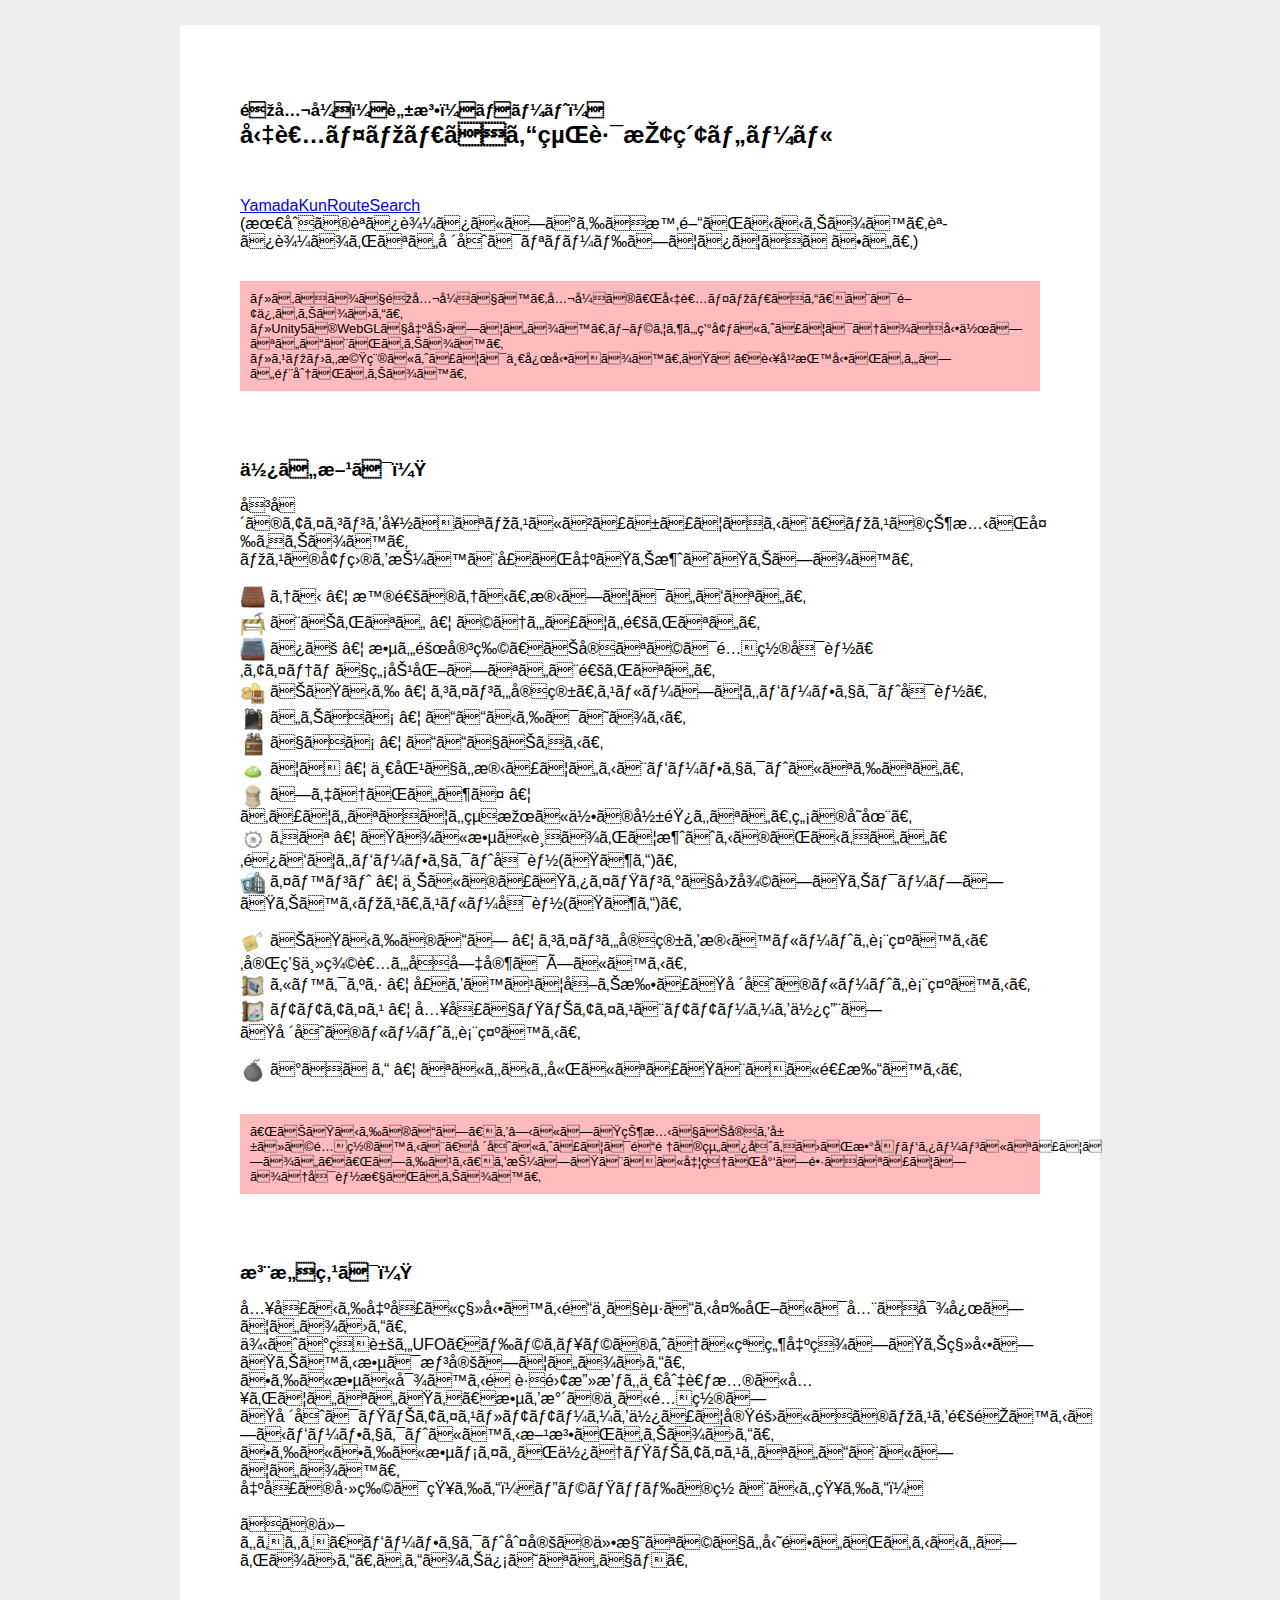
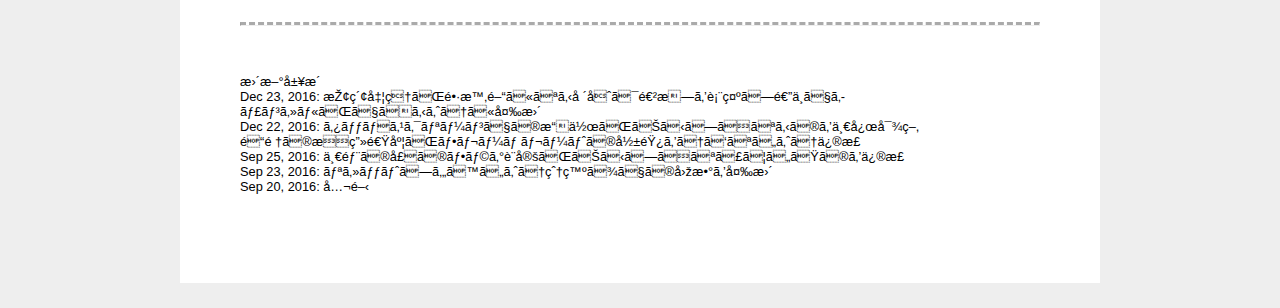
<file: description.html>
<!DOCTYPE html>
<html lang=“ja”>
	<head>
		<meta charset=“UFT-8”>
		<title>勇者ヤマダくん 経路探索ツール (非公式)</title>
		<link rel="shortcut icon" href="favicon.ico">
		<style>
			body { background: #eeeeee; font-family: "Hiragino Kaku Gothic Pro", Meiryo, sans-serif; }
			div.mainField { background: #ffffff; width: 800px; padding: 60px; margin: 2% auto; }
			div.section{ padding-top: 1em; padding-bottom: 1em; }
			div.attention { background: #ffbbbb; width: 780px;  font-size: 80%; padding: 10px; margin-top: 30px; margin-bottom: 20px; margin-left: auto; margin-right: auto; }
			div.mini{ font-size: 70%; }
			div.history{ font-size: 80% }
			h1 { font-size: 150%; }
			h2 { font-size: 120%; }
			a:link { color: blue; }
			a:visited { color: blue; }
			a:hover { color: blue; }
			a:active { color: blue; }
			img.icon { height: 1.6em; vertical-align: middle; }
			hr.cutoffline{ 	background-color: #ffffff; border-top: 3px dashed #aaaaaa; margin-top: 20px; margin-bottom: 20px;}
		</style>
	</head>
	<body>
		<div class="mainField">

			<h1><div class="mini">非公式！脱法！チート！</div>勇者ヤマダくん経路探索ツール</h1>

			<div class="section">
				<p><a href="index.html" target="_blank">YamadaKunRouteSearch</a><br>
					(最初の読み込みにしばらく時間がかかります。読み込まれない場合はリロードしてみてください。)</p>

				<div class="attention">
					・あくまで非公式です。公式の「勇者ヤマダくん」とは関係ありません。<br>
					・Unity5のWebGLで出力しています。ブラウザや環境によってはうまく動作しないことがあります。<br>
					・スマホも機種によっては一応動きます。ただ、若干挙動があやしい部分があります。
				</div>
			</div>

			<div class="section">
				<h2>使い方は？</h2>

				<p>右側のアイコンを好きなマスにひっぱってくると、マスの状態が変わります。<br>
				マスの境目を押すと壁が出たり消えたりします。</p>

				<p><img src="description_img/flooricon.png" class="icon"> ゆか … 普通のゆか。残してはいけない。<br>
				<img src="description_img/impassableicon.png" class="icon"> とおれない … どうやっても通れない。<br>
				<img src="description_img/watericon.png" class="icon"> みず … 敵や障害物、お宝などは配置可能。アイテムで無効化しないと通れない。<br>
				<img src="description_img/treasureicon.png" class="icon"> おたから … コインや宝箱。スルーしてもパーフェクト可能。<br>
				<img src="description_img/starticon.png" class="icon"> いりぐち … ここからはじまる。<br>
				<img src="description_img/goalicon.png" class="icon"> でぐち … ここでおわる。<br>
				<img src="description_img/enemyicon.png" class="icon"> てき … 一匹でも残っているとパーフェクトにならない。<br>
				<img src="description_img/obstacleicon.png" class="icon"> しょうがいぶつ … あってもなくても結果に何の影響もない。無の存在。<br>
				<img src="description_img/trapicon.png" class="icon"> わな … たまに敵に踏まれて消えるのがかわいい。避けてもパーフェクト可能(たぶん)。<br>
				<img src="description_img/eventicon.png" class="icon"> イベント … 上にのったタイミングで回復したりワープしたりするマス。スルー可能(たぶん)。</p>

				<p><img src="description_img/leavetreasureicon.png" class="icon"> おたからのこし … コインや宝箱を残すルートも表示する。完璧主義者や吝嗇家は×にする。<br>
				<img src="description_img/wallbreakericon.png" class="icon"> カベクズシ … 壁をすべて取り払った場合のルートも表示する。<br>
				<img src="description_img/icemomozesicon.png" class="icon"> モモアイス … 入口でミナアイスとモモーゼを使用した場合のルートも表示する。</p>

				<p><img src="description_img/bombicon.png" class="icon"> ばくだん … なにもかも嫌になったときに連打する。</p>

				<div class="attention">
					「おたからのこし」を○にした状態でお宝を山ほど配置すると、場合によっては道順の組み合わせが数千パターンになってしまい、「しらべる」を押したときに処理が少し長くなってしまう可能性があります。
				</div>
			</div>

			<div class="section">
				<h2>注意点は？</h2>

				<p>入口から出口に移動する道中で起こる変化には全く対応していません。<br>
				例えば珍豚やUFO、ドラキュラのように突然出現したり移動したりする敵は想定していません。<br>
				さらに敵に対する遠距離攻撃も一切考慮に入れていないため、敵を水の中に配置した場合はミナアイス・モモーゼを使って実際にそのマスを通過するしかパーフェクトにする方法がありません。<br>
				さらにさらに敵メイジが使うミナアイスもないことにしています。<br>
				出口の巻物は知らん！ピラミッドの罠とかも知らん！<br>
				<br>
				その他もろもろ、パーフェクト判定の仕様などでも勘違いがあるかもしれません。あんまり信じないでネ。</p>
			</div>

			<hr class="cutoffline">

			<div class="section">
				<div class="history">
					<p>更新履歴<br>
						Dec 23, 2016: 探索処理が長時間になる場合は進捗を表示し途中でキャンセルができるように変更<br>
						Dec 22, 2016: タッチスクリーンでの操作がおかしくなるのを一応対策, 道順の描画速度がフレームレートの影響をうけないよう修正<br>
						Sep 25, 2016: 一部の壁のフラグ設定がおかしくなっていたのを修正<br>
						Sep 23, 2016: リセットしやすいよう爆発までの回数を変更<br>
						Sep 20, 2016: 公開<p>
				</div>
			</div>
		</div>
	</body>
</html>
</file>
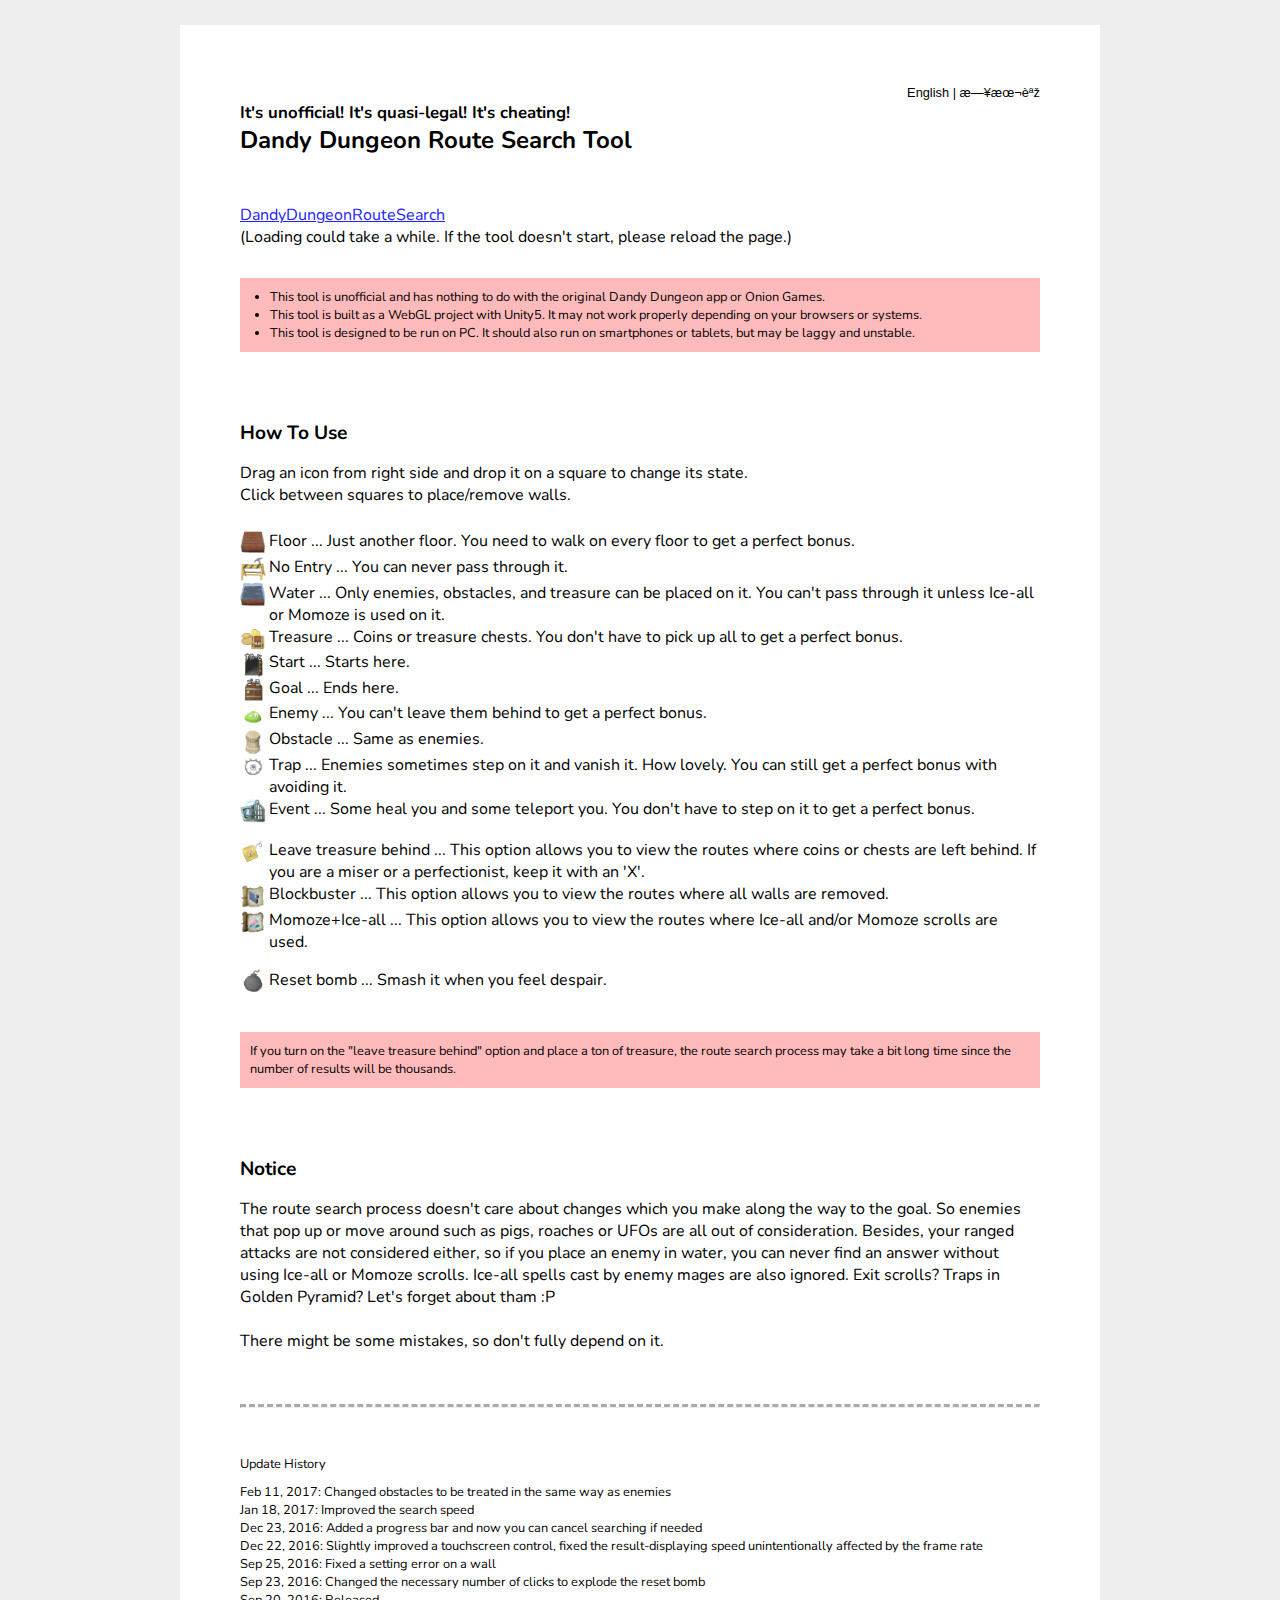
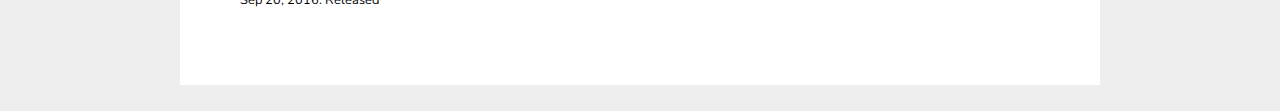
<file: description_en.html>
<!DOCTYPE html>
<html lang=“en”>
	<head>
		<meta charset=“UFT-8”>
		<title>Dandy Dungeon: Legend of Brave Yamada Route Search Tool (Unofficial)</title>
		<link rel="shortcut icon" href="TemplateData/favicon.ico">
		<link href="https://fonts.googleapis.com/css?family=Nunito" rel="stylesheet">
		<style>
			body { background: #eeeeee; font-family: 'Nunito', 'Meiryo', Arial, sans-serif; }
			div.mainfield { background: #ffffff; width: 800px; padding: 60px; margin: 2% auto; }
			div.section{ padding-top: 1em; padding-bottom: 1em; }
			div.subsection{ padding-top: 0.5em; padding-bottom: 0.5em; }
			div.attention { background: #ffbbbb; width: 780px;  font-size: 80%; padding: 10px; margin-top: 30px; margin-bottom: 20px; margin-left: auto; margin-right: auto; }
			div.iconlist{ overflow: hidden; }
			div.mini{ font-size: 70%; }
			div.history{ font-size: 80% }
			div.langselect{ float : right; font-family: sans-serif; font-size: 80%; }
			h1 { font-size: 150%; }
			h2 { font-size: 120%; }
			h2.nosizechange { font-size: 100%; font-weight: normal; }
			a { color: #22f; }
			a:hover { color: #88f; }
			a:active { color: #88f; }
			a.langselect { text-decoration: none; color: #000; }
			a.langselect:hover { color: #888; }
			a.langselect:active { color: #888; }
			img.icon { float: left; height: 1.6em; width: 1.6em; margin-right: 0.2em; }
			hr.cutoffline{ background-color: #ffffff; border-top: 3px dashed #aaaaaa; margin-top: 20px; margin-bottom: 20px; }
			ul { padding-left: 1.6em; margin: auto; }
			ul.noindent { padding:0%; margin: 0%; }
			li.nomarker { list-style-type: none; }
		</style>
	</head>
	<body>
		<div class="mainfield">

			<div class="langselect">
				<a class="langselect" href="description_en.html">English</a> | <a class="langselect" href="description.html">日本語</a>
			</div>

			<h1><div class="mini">It's unofficial! It's quasi-legal! It's cheating!</div>Dandy Dungeon Route Search Tool</h1>

			<div class="section">
				<p><a href="index.html?lang=en" target="_blank">DandyDungeonRouteSearch</a><br>
					(Loading could take a while. If the tool doesn't start, please reload the page.)</p>

				<div class="attention">
					<ul>
						<li>This tool is unofficial and has nothing to do with the original Dandy Dungeon app or Onion Games.</li>
						<li>This tool is built as a WebGL project with Unity5. It may not work properly depending on your browsers or systems.</li>
						<li>This tool is designed to be run on PC. It should also run on smartphones or tablets, but may be laggy and unstable.</li>
					</ul>
				</div>
			</div>

			<div class="section">
				<h2>How To Use</h2>

				<p>Drag an icon from right side and drop it on a square to change its state.<br>
				Click between squares to place/remove walls.</p>

				<div class="subsection">
					<div class="iconlist"><img src="description_img/flooricon.png" class="icon">Floor ... Just another floor. You need to walk on every floor to get a perfect bonus.</div>
					<div class="iconlist"><img src="description_img/impassableicon.png" class="icon">No Entry ... You can never pass through it.</div>
					<div class="iconlist"><img src="description_img/watericon.png" class="icon">Water ... Only enemies, obstacles, and treasure can be placed on it. You can't pass through it unless Ice-all or Momoze is used on it.</div>
					<div class="iconlist"><img src="description_img/treasureicon.png" class="icon">Treasure ... Coins or treasure chests. You don't have to pick up all to get a perfect bonus.</div>
					<div class="iconlist"><img src="description_img/starticon.png" class="icon">Start ... Starts here.</div>
					<div class="iconlist"><img src="description_img/goalicon.png" class="icon">Goal ... Ends here.</div>
					<div class="iconlist"><img src="description_img/enemyicon.png" class="icon">Enemy ... You can't leave them behind to get a perfect bonus.</div>
					<div class="iconlist"><img src="description_img/obstacleicon.png" class="icon">Obstacle ... Same as enemies.</div>
					<div class="iconlist"><img src="description_img/trapicon.png" class="icon">Trap ... Enemies sometimes step on it and vanish it. How lovely. You can still get a perfect bonus with avoiding it.</div>
					<div class="iconlist"><img src="description_img/eventicon.png" class="icon">Event ... Some heal you and some teleport you. You don't have to step on it to get a perfect bonus.</div>
				</div>

				<div class="subsection">
					<div class="iconlist"><img src="description_img/leavetreasureicon.png" class="icon">Leave treasure behind ... This option allows you to view the routes where coins or chests are left behind. If you are a miser or a perfectionist, keep it with an 'X'.</div>
					<div class="iconlist"><img src="description_img/wallbreakericon.png" class="icon">Blockbuster ... This option allows you to view the routes where all walls are removed.</div>
					<div class="iconlist"><img src="description_img/icemomozesicon.png" class="icon">Momoze+Ice-all ... This option allows you to view the routes where Ice-all and/or Momoze scrolls are used.</div>
				</div>

				<div class="subsection">
					<div class="iconlist"><img src="description_img/bombicon.png" class="icon">Reset bomb ... Smash it when you feel despair.</div>
				</div>

				<div class="attention">
					If you turn on the "leave treasure behind" option and place a ton of treasure, the route search process may take a bit long time since the number of results will be thousands.
				</div>
			</div>

			<div class="section">
				<h2>Notice</h2>

				<p>The route search process doesn't care about changes which you make along the way to the goal. So enemies that pop up or move around such as pigs, roaches or UFOs are all out of consideration. Besides, your ranged attacks are not considered either, so if you place an enemy in water, you can never find an answer without using Ice-all or Momoze scrolls. Ice-all spells cast by enemy mages are also ignored. Exit scrolls? Traps in Golden Pyramid? Let's forget about tham :P<br>
				<br>
				There might be some mistakes, so don't fully depend on it.</p>
			</div>

			<hr class="cutoffline">

			<div class="section">
				<div class="history">
					<h2 class="nosizechange">Update History</h2>
					<ul class="noindent">
						<li class="nomarker">Feb 11, 2017: Changed obstacles to be treated in the same way as enemies</li>
						<li class="nomarker">Jan 18, 2017: Improved the search speed</li>
						<li class="nomarker">Dec 23, 2016: Added a progress bar and now you can cancel searching if needed</li>
						<li class="nomarker">Dec 22, 2016: Slightly improved a touchscreen control, fixed the result-displaying speed unintentionally affected by the frame rate</li>
						<li class="nomarker">Sep 25, 2016: Fixed a setting error on a wall</li>
						<li class="nomarker">Sep 23, 2016: Changed the necessary number of clicks to explode the reset bomb</li>
						<li class="nomarker">Sep 20, 2016: Released</li>
					</ul>
				</div>
			</div>
		</div>
	</body>
</html>
</file>
